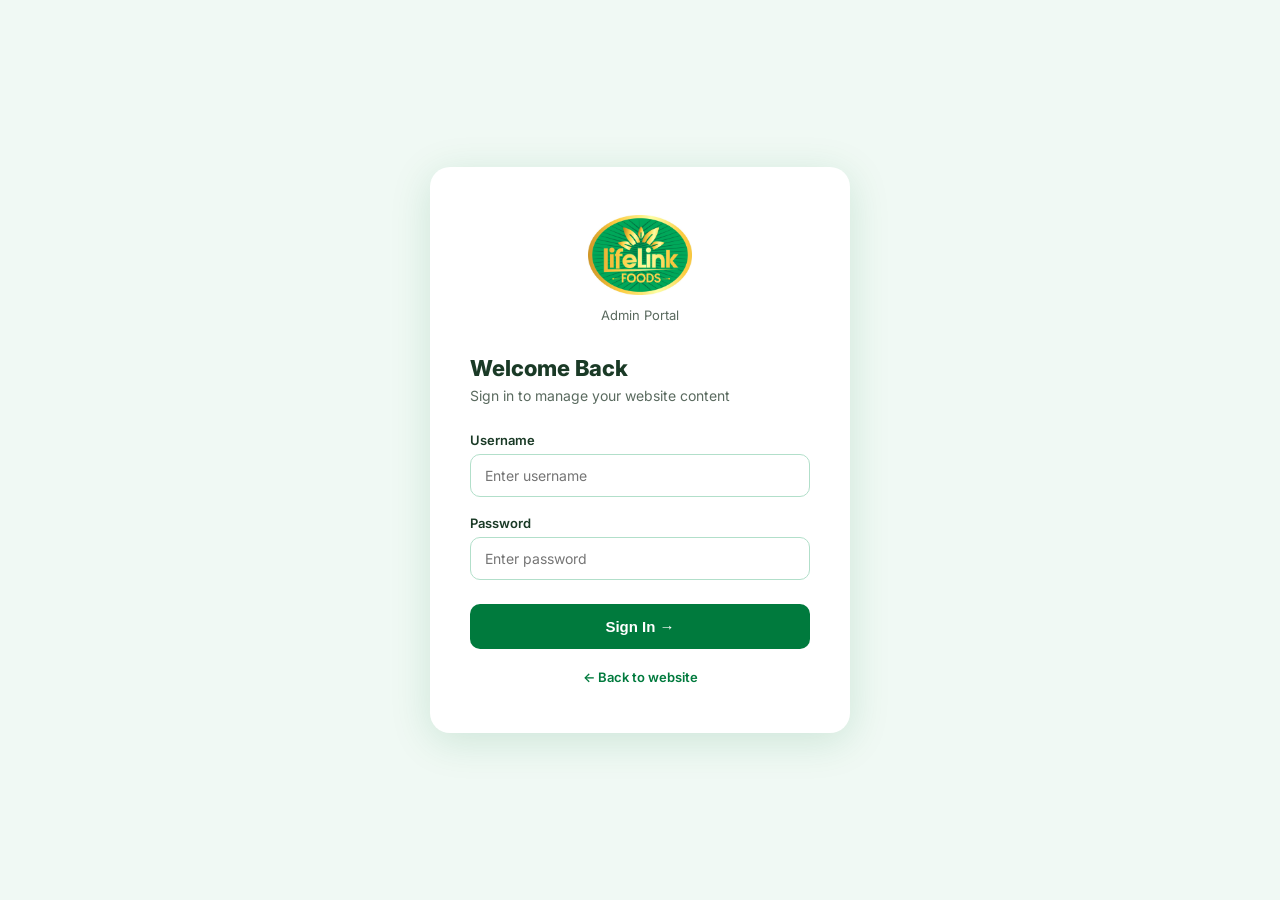
<file: admin.html>
<!DOCTYPE html>
<html lang="en">
<head>
  <meta charset="UTF-8" />
  <meta name="viewport" content="width=device-width, initial-scale=1.0" />
  <meta name="robots" content="noindex, nofollow" />
  <title>Lifelink Foods – Admin Dashboard</title>
  <link rel="icon" type="image/png" href="images/logo.png" />
  <link href="https://fonts.googleapis.com/css2?family=Inter:wght@400;500;600;700;800&display=swap" rel="stylesheet" />
  <style>
    *, *::before, *::after { box-sizing: border-box; margin: 0; padding: 0; }
    :root {
      --green: #007A3D;
      --green-dark: #005a2c;
      --gold: #F4C542;
      --cream: #f0f9f4;
      --border: #b2dfca;
      --text: #1a3a26;
      --muted: #5a6a5f;
    }
    body { font-family: 'Inter', sans-serif; background: #f0f9f4; color: var(--text); }

    /* SIDEBAR */
    .sidebar {
      position: fixed; top: 0; left: 0;
      width: 240px; height: 100vh;
      background: var(--green);
      display: flex; flex-direction: column;
      padding: 24px 0;
      z-index: 10;
    }
    .sidebar-logo {
      padding: 0 20px 24px;
      border-bottom: 1px solid rgba(255,255,255,.15);
      margin-bottom: 16px;
    }
    .sidebar-logo img { height: 56px; object-fit: contain; background: rgba(255,255,255,.75); border-radius: 50px; padding: 3px 10px; }
    .sidebar-logo p { color: rgba(255,255,255,.7); font-size: 11px; margin-top: 8px; letter-spacing: 1px; text-transform: uppercase; }

    .nav-item {
      display: flex; align-items: center; gap: 12px;
      padding: 12px 20px;
      color: rgba(255,255,255,.75);
      font-size: 14px; font-weight: 500;
      cursor: pointer;
      transition: background .2s, color .2s;
      border-left: 3px solid transparent;
    }
    .nav-item:hover, .nav-item.active {
      background: rgba(255,255,255,.12);
      color: #fff;
      border-left-color: var(--gold);
    }
    .nav-item .icon { font-size: 18px; width: 22px; text-align: center; }

    .sidebar-footer {
      margin-top: auto;
      padding: 16px 20px;
      border-top: 1px solid rgba(255,255,255,.15);
    }
    .btn-logout {
      width: 100%;
      background: rgba(255,255,255,.1);
      border: 1px solid rgba(255,255,255,.2);
      color: #fff;
      padding: 10px;
      border-radius: 8px;
      font-size: 13px;
      font-weight: 600;
      cursor: pointer;
      transition: background .2s;
    }
    .btn-logout:hover { background: rgba(255,255,255,.2); }

    /* MAIN */
    .main { margin-left: 240px; padding: 32px; min-height: 100vh; }

    .topbar {
      display: flex; align-items: center; justify-content: space-between;
      margin-bottom: 32px;
    }
    .topbar h1 { font-size: 24px; font-weight: 800; color: var(--text); }
    .topbar p { font-size: 13px; color: var(--muted); margin-top: 2px; }
    .view-site {
      background: var(--gold);
      color: var(--text);
      padding: 10px 20px;
      border-radius: 50px;
      font-size: 13px;
      font-weight: 700;
      text-decoration: none;
      transition: background .2s;
    }
    .view-site:hover { background: #f7d265; }

    /* PANELS */
    .panel { display: none; }
    .panel.active { display: block; }

    /* UPLOAD GRID */
    .upload-grid {
      display: grid;
      grid-template-columns: repeat(auto-fill, minmax(280px, 1fr));
      gap: 20px;
    }

    .upload-card {
      background: #fff;
      border: 1.5px solid var(--border);
      border-radius: 16px;
      overflow: hidden;
      box-shadow: 0 2px 12px rgba(0,122,61,.06);
    }
    .upload-card-header {
      padding: 14px 18px;
      border-bottom: 1px solid var(--border);
      display: flex; align-items: center; gap: 8px; flex-wrap: wrap;
    }
    .upload-card-header h3 { font-size: 14px; font-weight: 700; }
    .upload-card-header .slide-tag { font-size: 11px; color: var(--muted); margin-left: auto; background: #e6f4ed; padding: 2px 8px; border-radius: 50px; }

    /* Size advice badge */
    .size-tip {
      width: 100%;
      background: #fffbeb;
      border: 1px solid #F4C542;
      border-radius: 8px;
      padding: 8px 12px;
      margin-bottom: 10px;
      font-size: 12px;
      color: #7a5c00;
      line-height: 1.6;
    }
    .size-tip strong { color: #5a3e00; display: block; margin-bottom: 2px; }
    .size-tip .ratio-pill {
      display: inline-block;
      background: #F4C542;
      color: #1a3a26;
      font-weight: 700;
      font-size: 11px;
      padding: 1px 8px;
      border-radius: 50px;
      margin-right: 4px;
    }

    .upload-preview {
      background: #f0f9f4;
      display: flex; align-items: center; justify-content: center;
      overflow: hidden;
      position: relative;
    }
    /* Aspect ratios per section */
    .upload-preview.ratio-hero    { aspect-ratio: 16/9; height: auto; }
    .upload-preview.ratio-product { aspect-ratio: 4/3;  height: auto; }
    .upload-preview.ratio-cat-lg  { aspect-ratio: 3/4;  height: auto; }
    .upload-preview.ratio-cat-sm  { aspect-ratio: 4/3;  height: auto; }
    .upload-preview.ratio-story   { aspect-ratio: 5/6;  height: auto; }

    .upload-preview img {
      width: 100%; height: 100%;
      object-fit: cover;
    }
    .upload-preview .placeholder {
      display: flex; flex-direction: column; align-items: center; gap: 8px;
      color: var(--muted); padding: 20px;
    }
    .upload-preview .placeholder span { font-size: 36px; }
    .upload-preview .placeholder p { font-size: 12px; text-align: center; }

    .upload-card-footer { padding: 14px 18px; }

    .upload-label {
      display: block;
      width: 100%;
      background: var(--green);
      color: #fff;
      text-align: center;
      padding: 10px;
      border-radius: 8px;
      font-size: 13px;
      font-weight: 600;
      cursor: pointer;
      transition: background .2s;
    }
    .upload-label:hover { background: var(--green-dark); }
    .upload-label input[type="file"] { display: none; }

    .btn-remove {
      width: 100%;
      background: #fef2f2;
      border: 1px solid #fca5a5;
      color: #dc2626;
      padding: 8px;
      border-radius: 8px;
      font-size: 12px;
      font-weight: 600;
      cursor: pointer;
      margin-top: 8px;
      display: none;
      transition: background .2s;
    }
    .btn-remove:hover { background: #fee2e2; }
    .btn-remove.visible { display: block; }

    .success-toast {
      position: fixed; bottom: 24px; right: 24px;
      background: var(--green);
      color: #fff;
      padding: 14px 22px;
      border-radius: 10px;
      font-size: 14px;
      font-weight: 600;
      box-shadow: 0 4px 20px rgba(0,0,0,.15);
      transform: translateY(100px);
      opacity: 0;
      transition: all .3s;
      z-index: 999;
    }
    .success-toast.show { transform: translateY(0); opacity: 1; }

    /* STATS */
    .stats-grid { display: grid; grid-template-columns: repeat(4,1fr); gap: 16px; margin-bottom: 28px; }
    .stat-card {
      background: #fff;
      border: 1.5px solid var(--border);
      border-radius: 14px;
      padding: 20px;
    }
    .stat-card .stat-icon { font-size: 28px; margin-bottom: 10px; }
    .stat-card .stat-num { font-size: 28px; font-weight: 800; color: var(--green); }
    .stat-card .stat-label { font-size: 12px; color: var(--muted); margin-top: 2px; }

    /* REVIEWS */
    .review-form-card {
      background: #fff;
      border: 1.5px solid var(--border);
      border-radius: 16px;
      padding: 24px;
      margin-bottom: 24px;
    }
    .review-form-card h3 { font-size: 15px; font-weight: 800; color: var(--green); margin-bottom: 18px; padding-bottom: 12px; border-bottom: 1px solid var(--border); }
    .review-form-grid { display: grid; grid-template-columns: 1fr 1fr; gap: 14px; }
    .star-picker { display: flex; gap: 6px; margin-top: 4px; }
    .star-picker span { font-size: 24px; cursor: pointer; color: #ddd; transition: color .15s; }
    .star-picker span.active { color: #F4C542; }

    .reviews-list { display: flex; flex-direction: column; gap: 14px; }
    .review-item {
      background: #fff;
      border: 1.5px solid var(--border);
      border-radius: 14px;
      padding: 18px 20px;
      display: flex;
      align-items: flex-start;
      gap: 16px;
    }
    .review-avatar {
      width: 44px; height: 44px;
      border-radius: 50%;
      background: var(--green);
      color: #fff;
      font-size: 14px; font-weight: 700;
      display: flex; align-items: center; justify-content: center;
      flex-shrink: 0;
    }
    .review-body { flex: 1; }
    .review-body .review-stars { color: #F4C542; font-size: 14px; margin-bottom: 4px; }
    .review-body strong { font-size: 14px; font-weight: 700; }
    .review-body .review-loc { font-size: 12px; color: var(--muted); margin-left: 6px; }
    .review-body p { font-size: 13px; color: var(--muted); margin-top: 6px; line-height: 1.6; font-style: italic; }
    .review-actions { display: flex; flex-direction: column; gap: 8px; flex-shrink: 0; }
    .btn-edit-review {
      background: #e6f4ed; border: 1px solid var(--border);
      color: var(--green); padding: 6px 14px;
      border-radius: 8px; font-size: 12px; font-weight: 600;
      cursor: pointer; transition: background .2s;
    }
    .btn-edit-review:hover { background: #c8e6d4; }
    .btn-del-review {
      background: #fef2f2; border: 1px solid #fca5a5;
      color: #dc2626; padding: 6px 14px;
      border-radius: 8px; font-size: 12px; font-weight: 600;
      cursor: pointer; transition: background .2s;
    }
    .btn-del-review:hover { background: #fee2e2; }
    .empty-reviews { text-align: center; padding: 40px; color: var(--muted); font-size: 14px; background: #fff; border-radius: 14px; border: 1.5px dashed var(--border); }

    /* TEXT EDITOR */
    .content-editor { display: flex; flex-direction: column; gap: 24px; }
    .content-section {
      background: #fff;
      border: 1.5px solid var(--border);
      border-radius: 16px;
      padding: 24px;
    }
    .content-section-title {
      font-size: 15px; font-weight: 800; color: var(--green);
      margin-bottom: 20px; padding-bottom: 12px;
      border-bottom: 1px solid var(--border);
    }
    .content-group {
      background: var(--cream);
      border: 1px solid var(--border);
      border-radius: 10px;
      padding: 16px;
      margin-bottom: 16px;
    }
    .content-group-label {
      font-size: 12px; font-weight: 700; color: var(--muted);
      text-transform: uppercase; letter-spacing: 1px;
      margin-bottom: 12px;
    }
    .field-row { display: flex; flex-direction: column; gap: 5px; margin-bottom: 12px; }
    .field-row label { font-size: 12px; font-weight: 600; color: var(--text); }
    .field-row input, .field-row textarea {
      padding: 10px 12px;
      border: 1.5px solid var(--border);
      border-radius: 8px;
      font-family: inherit;
      font-size: 13px;
      background: #fff;
      outline: none;
      resize: vertical;
      transition: border-color .2s;
    }
    .field-row input:focus, .field-row textarea:focus { border-color: var(--green); }
    .btn-save {
      background: var(--green);
      color: #fff;
      border: none;
      padding: 11px 24px;
      border-radius: 8px;
      font-size: 13px;
      font-weight: 700;
      cursor: pointer;
      transition: background .2s;
      margin-top: 4px;
    }
    .btn-save:hover { background: var(--green-dark); }

    /* SETUP STEPS */
    .setup-steps { display: flex; flex-direction: column; gap: 14px; margin-bottom: 4px; }
    .setup-step { display: flex; align-items: flex-start; gap: 14px; font-size: 13px; color: var(--muted); line-height: 1.6; }
    .step-num {
      width: 28px; height: 28px; border-radius: 50%;
      background: var(--green); color: #007A3D;
      font-weight: 800; font-size: 13px;
      display: flex; align-items: center; justify-content: center;
      flex-shrink: 0;
    }
    .setup-code {
      display: inline-block; margin-top: 6px;
      background: #1a3a26; color: #F4C542;
      padding: 6px 14px; border-radius: 6px;
      font-family: monospace; font-size: 13px;
      user-select: all; cursor: text;
    }

    /* SITE MODE PANEL */
    .sitemode-card {
      background: #fff;
      border: 1.5px solid var(--border);
      border-radius: 20px;
      padding: 36px;
      max-width: 600px;
    }
    .sitemode-header { display: flex; align-items: flex-start; justify-content: space-between; gap: 20px; flex-wrap: wrap; margin-bottom: 28px; }
    .sitemode-header-text h3 { font-size: 18px; font-weight: 800; color: var(--text); margin-bottom: 6px; }
    .sitemode-header-text p { font-size: 13px; color: var(--muted); line-height: 1.6; max-width: 380px; }

    /* Toggle switch */
    .toggle-wrap { display: flex; flex-direction: column; align-items: center; gap: 8px; flex-shrink: 0; }
    .toggle-label { font-size: 12px; font-weight: 700; color: var(--muted); text-transform: uppercase; letter-spacing: 1px; }
    .toggle {
      position: relative; width: 72px; height: 38px;
      cursor: pointer;
    }
    .toggle input { opacity: 0; width: 0; height: 0; }
    .toggle-track {
      position: absolute; inset: 0;
      background: #e2e8f0;
      border-radius: 50px;
      transition: background .3s;
      box-shadow: inset 0 2px 6px rgba(0,0,0,.1);
    }
    .toggle input:checked + .toggle-track { background: #007A3D; }
    .toggle-thumb {
      position: absolute;
      top: 4px; left: 4px;
      width: 30px; height: 30px;
      background: #fff;
      border-radius: 50%;
      transition: transform .3s;
      box-shadow: 0 2px 8px rgba(0,0,0,.2);
      display: flex; align-items: center; justify-content: center;
      font-size: 14px;
    }
    .toggle input:checked ~ .toggle-thumb { transform: translateX(34px); }

    .sitemode-status {
      display: flex; align-items: center; gap: 14px;
      padding: 18px 22px;
      border-radius: 14px;
      font-size: 14px; font-weight: 600;
      margin-bottom: 24px;
      transition: all .3s;
    }
    .sitemode-status.live { background: #e6f4ed; color: #007A3D; border: 1.5px solid #b2dfca; }
    .sitemode-status.construction { background: #fffbeb; color: #7a5c00; border: 1.5px solid #F4C542; }
    .sitemode-status .status-dot {
      width: 10px; height: 10px; border-radius: 50%; flex-shrink: 0;
    }
    .sitemode-status.live .status-dot { background: #007A3D; box-shadow: 0 0 0 3px rgba(0,122,61,.2); }
    .sitemode-status.construction .status-dot { background: #F4C542; box-shadow: 0 0 0 3px rgba(244,197,66,.3); }

    .sitemode-info {
      background: var(--cream);
      border: 1px solid var(--border);
      border-radius: 12px;
      padding: 18px 20px;
    }
    .sitemode-info h4 { font-size: 13px; font-weight: 700; color: var(--text); margin-bottom: 10px; }
    .sitemode-info ul { list-style: none; display: flex; flex-direction: column; gap: 7px; }
    .sitemode-info ul li { font-size: 13px; color: var(--muted); display: flex; align-items: flex-start; gap: 8px; }
    .sitemode-info ul li::before { content: '→'; color: var(--green); font-weight: 700; flex-shrink: 0; }

    @media(max-width: 768px) {
      .sidebar { width: 100%; height: auto; position: relative; }
      .main { margin-left: 0; padding: 20px; }
      .stats-grid { grid-template-columns: 1fr 1fr; }
    }
  </style>
</head>
<body>

  <!-- SIDEBAR -->
  <aside class="sidebar">
    <div class="sidebar-logo">
      <img src="images/logo.png" alt="Lifelink Foods" />
      <p>Admin Dashboard</p>
    </div>
    <div class="nav-item active" onclick="showPanel('dashboard')">
      <span class="icon">🏠</span> Dashboard
    </div>
    <div class="nav-item" onclick="showPanel('hero')">
      <span class="icon">🖼️</span> Hero Images
    </div>
    <div class="nav-item" onclick="showPanel('products')">
      <span class="icon">📦</span> Product Images
    </div>
    <div class="nav-item" onclick="showPanel('categories')">
      <span class="icon">🗂️</span> Category Images
    </div>
    <div class="nav-item" onclick="showPanel('story')">
      <span class="icon">📖</span> Our Story Image
    </div>
    <div class="nav-item" onclick="showPanel('content')">
      <span class="icon">✏️</span> Edit Text Content
    </div>
    <div class="nav-item" onclick="showPanel('reviews')">
      <span class="icon">⭐</span> Customer Reviews
    </div>
    <div class="nav-item" onclick="showPanel('sitemode')">
      <span class="icon">🚧</span> Site Mode
    </div>
    <div class="sidebar-footer">
      <button class="btn-logout" onclick="logout()">🚪 Sign Out</button>
    </div>
  </aside>

  <!-- MAIN -->
  <main class="main">
    <div class="topbar">
      <div>
        <h1 id="panel-title">Dashboard</h1>
        <p id="panel-sub">Welcome back, Lifelink Admin</p>
      </div>
      <a href="index.html" class="view-site" target="_blank">View Website →</a>
    </div>

    <!-- DASHBOARD -->
    <div class="panel active" id="panel-dashboard">
      <div class="stats-grid">
        <div class="stat-card"><div class="stat-icon">🖼️</div><div class="stat-num" id="count-hero">3</div><div class="stat-label">Hero Slides</div></div>
        <div class="stat-card"><div class="stat-icon">📦</div><div class="stat-num" id="count-products">8</div><div class="stat-label">Products</div></div>
        <div class="stat-card"><div class="stat-icon">🗂️</div><div class="stat-num">3</div><div class="stat-label">Categories</div></div>
        <div class="stat-card"><div class="stat-icon">📸</div><div class="stat-num" id="count-uploaded">0</div><div class="stat-label">Images Uploaded</div></div>
      </div>
      <div style="background:#fff;border:1.5px solid var(--border);border-radius:16px;padding:28px;">
        <h3 style="font-size:16px;font-weight:700;margin-bottom:8px;">Quick Guide</h3>
        <p style="font-size:14px;color:var(--muted);line-height:1.8;">
          Use the sidebar to navigate between sections.<br/>
          • <strong>Hero Images</strong> — Upload images for each slideshow slide<br/>
          • <strong>Product Images</strong> — Upload images for each product card<br/>
          • <strong>Category Images</strong> — Upload images for the Pick Your Favourite section<br/>
          • <strong>Our Story Image</strong> — Upload the main story section image<br/><br/>
          Images are saved in your browser and applied to the site automatically.
        </p>
      </div>
    </div>

    <!-- HERO IMAGES -->
    <div class="panel" id="panel-hero">
      <div class="upload-grid">
        <div class="upload-card">
          <div class="upload-card-header"><h3>🥜 Peanuts Slide</h3><span class="slide-tag">Slide 1</span></div>
          <div class="upload-preview ratio-hero" id="prev-hero-0">
            <div class="placeholder"><span>🖼️</span><p>No image uploaded</p></div>
          </div>
          <div class="upload-card-footer">
            <div class="size-tip"><strong>📐 Recommended Size</strong><span class="ratio-pill">1920 × 1080 px</span> Landscape · 16:9 ratio<br/>Min width: 1200px · Format: JPG or PNG</div>
            <label class="upload-label">📤 Upload Image<input type="file" accept="image/*" onchange="uploadImage('hero-0', this)" /></label>
            <button class="btn-remove" id="rm-hero-0" onclick="removeImage('hero-0')">✕ Remove</button>
          </div>
        </div>

        <div class="upload-card">
          <div class="upload-card-header"><h3>🍌 Plantain Chips Slide</h3><span class="slide-tag">Slide 2</span></div>
          <div class="upload-preview ratio-hero" id="prev-hero-1">
            <div class="placeholder"><span>🖼️</span><p>No image uploaded</p></div>
          </div>
          <div class="upload-card-footer">
            <div class="size-tip"><strong>📐 Recommended Size</strong><span class="ratio-pill">1920 × 1080 px</span> Landscape · 16:9 ratio<br/>Min width: 1200px · Format: JPG or PNG</div>
            <label class="upload-label">📤 Upload Image<input type="file" accept="image/*" onchange="uploadImage('hero-1', this)" /></label>
            <button class="btn-remove" id="rm-hero-1" onclick="removeImage('hero-1')">✕ Remove</button>
          </div>
        </div>

        <div class="upload-card">
          <div class="upload-card-header"><h3>🍎 Dehydrated Fruits Slide</h3><span class="slide-tag">Slide 3</span></div>
          <div class="upload-preview ratio-hero" id="prev-hero-2">
            <div class="placeholder"><span>🖼️</span><p>No image uploaded</p></div>
          </div>
          <div class="upload-card-footer">
            <div class="size-tip"><strong>📐 Recommended Size</strong><span class="ratio-pill">1920 × 1080 px</span> Landscape · 16:9 ratio<br/>Min width: 1200px · Format: JPG or PNG</div>
            <label class="upload-label">📤 Upload Image<input type="file" accept="image/*" onchange="uploadImage('hero-2', this)" /></label>
            <button class="btn-remove" id="rm-hero-2" onclick="removeImage('hero-2')">✕ Remove</button>
          </div>
        </div>
      </div>
    </div>

    <!-- PRODUCT IMAGES -->
    <div class="panel" id="panel-products">
      <div class="upload-grid" id="products-upload-grid">
        <!-- Generated by JS -->
      </div>
    </div>

    <!-- CATEGORY IMAGES -->
    <div class="panel" id="panel-categories">
      <div class="upload-grid">
        <div class="upload-card">
          <div class="upload-card-header"><h3>🥜 Peanuts</h3><span class="slide-tag">Large Card</span></div>
          <div class="upload-preview ratio-cat-lg" id="prev-cat-0">
            <div class="placeholder"><span>🖼️</span><p>No image uploaded</p></div>
          </div>
          <div class="upload-card-footer">
            <div class="size-tip"><strong>📐 Recommended Size</strong><span class="ratio-pill">700 × 900 px</span> Portrait · 3:4 ratio<br/>This is the large left card · Min width: 500px</div>
            <label class="upload-label">📤 Upload Image<input type="file" accept="image/*" onchange="uploadImage('cat-0', this)" /></label>
            <button class="btn-remove" id="rm-cat-0" onclick="removeImage('cat-0')">✕ Remove</button>
          </div>
        </div>
        <div class="upload-card">
          <div class="upload-card-header"><h3>🍌 Plantain Chips</h3><span class="slide-tag">Small Card</span></div>
          <div class="upload-preview ratio-cat-sm" id="prev-cat-1">
            <div class="placeholder"><span>🖼️</span><p>No image uploaded</p></div>
          </div>
          <div class="upload-card-footer">
            <div class="size-tip"><strong>📐 Recommended Size</strong><span class="ratio-pill">600 × 420 px</span> Landscape · 4:3 ratio<br/>Right side small card · Min width: 400px</div>
            <label class="upload-label">📤 Upload Image<input type="file" accept="image/*" onchange="uploadImage('cat-1', this)" /></label>
            <button class="btn-remove" id="rm-cat-1" onclick="removeImage('cat-1')">✕ Remove</button>
          </div>
        </div>
        <div class="upload-card">
          <div class="upload-card-header"><h3>🍎 Dehydrated Foods</h3><span class="slide-tag">Small Card</span></div>
          <div class="upload-preview ratio-cat-sm" id="prev-cat-2">
            <div class="placeholder"><span>🖼️</span><p>No image uploaded</p></div>
          </div>
          <div class="upload-card-footer">
            <div class="size-tip"><strong>📐 Recommended Size</strong><span class="ratio-pill">600 × 420 px</span> Landscape · 4:3 ratio<br/>Right side small card · Min width: 400px</div>
            <label class="upload-label">📤 Upload Image<input type="file" accept="image/*" onchange="uploadImage('cat-2', this)" /></label>
            <button class="btn-remove" id="rm-cat-2" onclick="removeImage('cat-2')">✕ Remove</button>
          </div>
        </div>
      </div>
    </div>

    <!-- STORY IMAGE -->
    <div class="panel" id="panel-story">
      <div class="upload-grid" style="max-width:360px;">
        <div class="upload-card">
          <div class="upload-card-header"><h3>📖 Our Story Main Image</h3></div>
          <div class="upload-preview ratio-story" id="prev-story-main">
            <div class="placeholder"><span>🖼️</span><p>No image uploaded</p></div>
          </div>
          <div class="upload-card-footer">
            <div class="size-tip"><strong>📐 Recommended Size</strong><span class="ratio-pill">500 × 600 px</span> Portrait · 5:6 ratio<br/>Min width: 400px · Format: JPG or PNG<br/>Use a warm, natural photo of your product</div>
            <label class="upload-label">📤 Upload Image<input type="file" accept="image/*" onchange="uploadImage('story-main', this)" /></label>
            <button class="btn-remove" id="rm-story-main" onclick="removeImage('story-main')">✕ Remove</button>
          </div>
        </div>
      </div>
    </div>

    <!-- REVIEWS -->
    <div class="panel" id="panel-reviews">

      <div class="review-form-card">
        <h3 id="review-form-title">➕ Add New Review</h3>
        <input type="hidden" id="review-edit-id" value="" />
        <div class="review-form-grid">
          <div class="field-row">
            <label>Customer Name *</label>
            <input type="text" id="rv-name" placeholder="e.g. Adaeze Okonkwo" />
          </div>
          <div class="field-row">
            <label>Location *</label>
            <input type="text" id="rv-location" placeholder="e.g. Lagos, Nigeria" />
          </div>
        </div>
        <div class="field-row" style="margin-top:14px;">
          <label>Rating *</label>
          <div class="star-picker" id="star-picker">
            <span data-val="1">★</span>
            <span data-val="2">★</span>
            <span data-val="3">★</span>
            <span data-val="4">★</span>
            <span data-val="5">★</span>
          </div>
          <input type="hidden" id="rv-rating" value="5" />
        </div>
        <div class="field-row" style="margin-top:14px;">
          <label>Review Text *</label>
          <textarea id="rv-text" rows="3" placeholder="Write the customer's review here..."></textarea>
        </div>
        <div style="display:flex;gap:10px;margin-top:16px;">
          <button class="btn-save" onclick="saveReview()">💾 Save Review</button>
          <button class="btn-save" style="background:#aaa;" onclick="cancelEdit()" id="btn-cancel-edit" hidden>✕ Cancel Edit</button>
        </div>
      </div>

      <div id="reviews-list-wrap">
        <div class="empty-reviews" id="empty-reviews">⭐ No reviews yet. Add your first review above.</div>
        <div class="reviews-list" id="reviews-list"></div>
      </div>

    </div>

    <!-- SITE MODE -->
    <div class="panel" id="panel-sitemode">

      <!-- SETUP CARD (shown when not configured) -->
      <div class="sitemode-card" id="setup-card">
        <h3 style="font-size:17px;font-weight:800;margin-bottom:8px;">⚙️ One-Time Setup Required</h3>
        <p style="font-size:13px;color:var(--muted);line-height:1.7;margin-bottom:22px;">
          To control construction mode from anywhere in the world, you need a free <strong>JSONBin</strong> account. This stores your site setting online so all visitors see the correct state.
        </p>

        <div class="setup-steps">
          <div class="setup-step">
            <div class="step-num">1</div>
            <div>Go to <a href="https://jsonbin.io" target="_blank" style="color:var(--green);font-weight:700;">jsonbin.io</a> → Create a free account → Click <strong>"Create Bin"</strong> and keep it <strong>private</strong></div>
          </div>
          <div class="setup-step">
            <div class="step-num">2</div>
            <div>Paste this as the bin content and click <strong>Save</strong>:<br/>
              <code class="setup-code">{"construction":false}</code>
            </div>
          </div>
          <div class="setup-step">
            <div class="step-num">3</div>
            <div>Create a <strong>Read-only Access Key</strong> with <strong>Bins Read</strong> permission, then open <strong>site-config.js</strong> and paste your <strong>Bin ID</strong> plus that read key.</div>
          </div>
          <div class="setup-step">
            <div class="step-num">4</div>
            <div>Paste your <strong>Master Key</strong> below and click <strong>Save & Connect</strong>. The key stays only in this browser, while the public site reads from <strong>site-config.js</strong>.</div>
          </div>
        </div>
        <div class="field-row" style="margin-top:20px;">
          <label>JSONBin Master Key (API Key)</label>
          <input type="text" id="bin-key-input" placeholder="$2a$10$..." />
        </div>
        <button class="btn-save" style="margin-top:16px;" onclick="saveJsonBinConfig()">🔗 Save &amp; Connect</button>
      </div>

      <!-- CONTROL CARD (shown when configured) -->
      <div class="sitemode-card" id="control-card" style="display:none;">
        <div class="sitemode-header">
          <div class="sitemode-header-text">
            <h3>🚧 Site Construction Mode</h3>
            <p>Toggle this to show or hide the "Coming Soon" page for all visitors worldwide.</p>
          </div>
          <div class="toggle-wrap">
            <span class="toggle-label">Mode</span>
            <label class="toggle">
              <input type="checkbox" id="uc-toggle" onchange="toggleConstruction(this)" />
              <div class="toggle-track"></div>
              <div class="toggle-thumb" id="toggle-thumb">🌐</div>
            </label>
          </div>
        </div>

        <div class="sitemode-status live" id="sitemode-status">
          <div class="status-dot"></div>
          <span id="sitemode-status-text">Checking status…</span>
        </div>

        <div class="sitemode-info">
          <h4>How it works</h4>
          <ul>
            <li>When <strong>Construction Mode is ON</strong>, every visitor on any device sees the "Coming Soon" page.</li>
            <li>When you are logged in as admin, you will see a gold banner — the full site is still visible to you.</li>
            <li>When <strong>Construction Mode is OFF</strong>, your full website is visible to everyone worldwide.</li>
          </ul>
        </div>

        <button onclick="resetJsonBinConfig()" style="margin-top:20px;background:none;border:none;font-size:12px;color:var(--muted);cursor:pointer;text-decoration:underline;">Reset / Change JSONBin credentials</button>
      </div>

    </div>

    <!-- TEXT CONTENT EDITOR -->
    <div class="panel" id="panel-content">
      <div class="content-editor">

        <!-- HERO SLIDES -->
        <div class="content-section">
          <div class="content-section-title">🖼️ Hero Slides</div>

          <div class="content-group">
            <div class="content-group-label">Slide 1 — Peanuts</div>
            <div class="field-row">
              <label>Heading</label>
              <input type="text" id="txt-hero0-heading" placeholder="The Finest Premium Peanuts" />
            </div>
            <div class="field-row">
              <label>Description</label>
              <textarea id="txt-hero0-desc" rows="3"></textarea>
            </div>
          </div>

          <div class="content-group">
            <div class="content-group-label">Slide 2 — Plantain Chips</div>
            <div class="field-row">
              <label>Heading</label>
              <input type="text" id="txt-hero1-heading" placeholder="The Crunchiest Premium Plantain Chips" />
            </div>
            <div class="field-row">
              <label>Description</label>
              <textarea id="txt-hero1-desc" rows="3"></textarea>
            </div>
          </div>

          <div class="content-group">
            <div class="content-group-label">Slide 3 — Dehydrated Fruits</div>
            <div class="field-row">
              <label>Heading</label>
              <input type="text" id="txt-hero2-heading" placeholder="Naturally Dried Premium Fruit Snacks" />
            </div>
            <div class="field-row">
              <label>Description</label>
              <textarea id="txt-hero2-desc" rows="3"></textarea>
            </div>
          </div>
          <button class="btn-save" onclick="saveGroup('hero')">💾 Save Hero Text</button>
        </div>

        <!-- OUR STORY -->
        <div class="content-section">
          <div class="content-section-title">📖 Our Story</div>
          <div class="field-row">
            <label>Section Heading</label>
            <input type="text" id="txt-story-heading" placeholder="Grown with Care, Crafted with Love" />
          </div>
          <div class="field-row">
            <label>Paragraph 1</label>
            <textarea id="txt-story-p1" rows="3"></textarea>
          </div>
          <div class="field-row">
            <label>Paragraph 2</label>
            <textarea id="txt-story-p2" rows="3"></textarea>
          </div>
          <button class="btn-save" onclick="saveGroup('story')">💾 Save Story Text</button>
        </div>

        <!-- CONTACT -->
        <div class="content-section">
          <div class="content-section-title">📞 Contact Details</div>
          <div class="field-row">
            <label>WhatsApp Number</label>
            <input type="text" id="txt-whatsapp" placeholder="+2348023176523" />
          </div>
          <div class="field-row">
            <label>Email Address</label>
            <input type="email" id="txt-email" placeholder="info@lifelinkfoods.com" />
          </div>
          <div class="field-row">
            <label>UK Office Address</label>
            <textarea id="txt-addr-uk" rows="2"></textarea>
          </div>
          <div class="field-row">
            <label>Nigeria Office Address</label>
            <textarea id="txt-addr-ng" rows="2"></textarea>
          </div>
          <button class="btn-save" onclick="saveGroup('contact')">💾 Save Contact Info</button>
        </div>

        <!-- FOOTER -->
        <div class="content-section">
          <div class="content-section-title">🦶 Footer</div>
          <div class="field-row">
            <label>Tagline</label>
            <input type="text" id="txt-footer-tag" placeholder="Pure peanuts, perfected. From trusted farms to your table." />
          </div>
          <div class="field-row">
            <label>Newsletter Heading</label>
            <input type="text" id="txt-newsletter-heading" placeholder="Fresh deals, straight to you" />
          </div>
          <div class="field-row">
            <label>Newsletter Subtext</label>
            <input type="text" id="txt-newsletter-sub" placeholder="Subscribe for exclusive offers..." />
          </div>
          <button class="btn-save" onclick="saveGroup('footer')">💾 Save Footer Text</button>
        </div>

      </div>
    </div>

  </main>

  <div class="success-toast" id="toast">✅ Image uploaded successfully!</div>

  <script src="site-config.js"></script>
  <script>
    // Auth guard
    if (sessionStorage.getItem('jf_admin') !== 'true') {
      window.location.href = 'login.html';
    }

    // Product cards definition
    const productCards = [
      { key: 'prod-0', label: 'Roasted Peanuts 500g' },
      { key: 'prod-1', label: 'Honey Peanuts 1kg' },
      { key: 'prod-2', label: 'Salted Peanuts 500g' },
      { key: 'prod-3', label: 'Plantain Chips 200g' },
      { key: 'prod-4', label: 'Spicy Plantain Chips 400g' },
      { key: 'prod-5', label: 'Sweet Plantain Chips 400g' },
      { key: 'prod-6', label: 'Dehydrated Mango 150g' },
      { key: 'prod-7', label: 'Dehydrated Veggie Mix 200g' },
    ];

    // Build product upload grid
    const grid = document.getElementById('products-upload-grid');
    productCards.forEach((p, i) => {
      grid.innerHTML += `
        <div class="upload-card">
          <div class="upload-card-header"><h3>${p.label}</h3><span class="slide-tag">Product ${i+1}</span></div>
          <div class="upload-preview ratio-product" id="prev-${p.key}">
            <div class="placeholder"><span>🖼️</span><p>No image uploaded</p></div>
          </div>
          <div class="upload-card-footer">
            <div class="size-tip"><strong>📐 Recommended Size</strong><span class="ratio-pill">800 × 600 px</span> Landscape · 4:3 ratio<br/>Min width: 600px · Format: JPG or PNG</div>
            <label class="upload-label">📤 Upload Image
              <input type="file" accept="image/*" onchange="uploadImage('${p.key}', this)" />
            </label>
            <button class="btn-remove" id="rm-${p.key}" onclick="removeImage('${p.key}')">✕ Remove</button>
          </div>
        </div>`;
    });

    // Panel navigation
    const panels = { dashboard:'Dashboard', hero:'Hero Images', products:'Product Images', categories:'Category Images', story:'Our Story Image', content:'Edit Text Content', reviews:'Customer Reviews', sitemode:'Site Mode' };
    const subs   = { dashboard:'Welcome back, Lifelink Admin', hero:'Upload slideshow images', products:'Upload product card images', categories:'Upload category section images', story:'Upload the Our Story section image', content:'Edit the text shown on your website', reviews:'Add, edit or remove customer testimonials', sitemode:'Control whether visitors see a Coming Soon page' };

    function showPanel(name) {
      document.querySelectorAll('.panel').forEach(p => p.classList.remove('active'));
      document.querySelectorAll('.nav-item').forEach(n => n.classList.remove('active'));
      document.getElementById('panel-' + name).classList.add('active');
      document.querySelectorAll('.nav-item').forEach(n => {
        if (n.textContent.trim().toLowerCase().includes(name === 'dashboard' ? 'dashboard' : panels[name].split(' ')[0].toLowerCase())) {
          n.classList.add('active');
        }
      });
      document.getElementById('panel-title').textContent = panels[name];
      document.getElementById('panel-sub').textContent   = subs[name];
    }

    // Upload image
    function uploadImage(key, input) {
      const file = input.files[0];
      if (!file) return;
      const reader = new FileReader();
      reader.onload = function(e) {
        const dataUrl = e.target.result;
        localStorage.setItem('jf_img_' + key, dataUrl);
        renderPreview(key, dataUrl);
        updateCount();
        showToast('Image uploaded successfully!');
      };
      reader.readAsDataURL(file);
    }

    function removeImage(key) {
      localStorage.removeItem('jf_img_' + key);
      const prev = document.getElementById('prev-' + key);
      prev.innerHTML = '<div class="placeholder"><span>🖼️</span><p>No image uploaded</p></div>';
      document.getElementById('rm-' + key).classList.remove('visible');
      updateCount();
    }

    function renderPreview(key, dataUrl) {
      const prev = document.getElementById('prev-' + key);
      if (prev) {
        prev.innerHTML = `<img src="${dataUrl}" alt="Preview" />`;
        const rm = document.getElementById('rm-' + key);
        if (rm) rm.classList.add('visible');
      }
    }

    // Load saved images on page load
    function loadSaved() {
      const keys = ['hero-0','hero-1','hero-2','cat-0','cat-1','cat-2','story-main',
        ...productCards.map(p => p.key)];
      keys.forEach(key => {
        const saved = localStorage.getItem('jf_img_' + key);
        if (saved) renderPreview(key, saved);
      });
      updateCount();
    }

    function updateCount() {
      let count = 0;
      for (let i = 0; i < localStorage.length; i++) {
        if (localStorage.key(i).startsWith('jf_img_')) count++;
      }
      document.getElementById('count-uploaded').textContent = count;
    }

    function showToast(msg) {
      const toast = document.getElementById('toast');
      toast.textContent = '✅ ' + msg;
      toast.classList.add('show');
      setTimeout(() => toast.classList.remove('show'), 3000);
    }

    // ===== TEXT EDITOR =====
    const textFields = [
      'txt-hero0-heading','txt-hero0-desc',
      'txt-hero1-heading','txt-hero1-desc',
      'txt-hero2-heading','txt-hero2-desc',
      'txt-story-heading','txt-story-p1','txt-story-p2',
      'txt-whatsapp','txt-email','txt-addr-uk','txt-addr-ng',
      'txt-footer-tag','txt-newsletter-heading','txt-newsletter-sub'
    ];

    function loadTextFields() {
      textFields.forEach(id => {
        const saved = localStorage.getItem('jf_txt_' + id);
        const el = document.getElementById(id);
        if (saved && el) el.value = saved;
      });
    }

    function saveGroup(group) {
      const groupMap = {
        hero:    ['txt-hero0-heading','txt-hero0-desc','txt-hero1-heading','txt-hero1-desc','txt-hero2-heading','txt-hero2-desc'],
        story:   ['txt-story-heading','txt-story-p1','txt-story-p2'],
        contact: ['txt-whatsapp','txt-email','txt-addr-uk','txt-addr-ng'],
        footer:  ['txt-footer-tag','txt-newsletter-heading','txt-newsletter-sub']
      };
      groupMap[group].forEach(id => {
        const el = document.getElementById(id);
        if (el && el.value.trim()) {
          localStorage.setItem('jf_txt_' + id, el.value.trim());
        } else {
          localStorage.removeItem('jf_txt_' + id);
        }
      });
      showToast('Text saved successfully!');
    }

    // ===== REVIEWS =====
    let selectedRating = 5;

    // Star picker
    document.querySelectorAll('.star-picker span').forEach(star => {
      star.addEventListener('mouseover', () => highlightStars(+star.dataset.val));
      star.addEventListener('mouseleave', () => highlightStars(selectedRating));
      star.addEventListener('click', () => {
        selectedRating = +star.dataset.val;
        document.getElementById('rv-rating').value = selectedRating;
        highlightStars(selectedRating);
      });
    });
    highlightStars(5);

    function highlightStars(n) {
      document.querySelectorAll('.star-picker span').forEach(s => {
        s.classList.toggle('active', +s.dataset.val <= n);
      });
    }

    function getReviews() {
      return JSON.parse(localStorage.getItem('jf_reviews') || '[]');
    }
    function saveReviews(arr) {
      localStorage.setItem('jf_reviews', JSON.stringify(arr));
    }

    function saveReview() {
      const name     = document.getElementById('rv-name').value.trim();
      const location = document.getElementById('rv-location').value.trim();
      const rating   = +document.getElementById('rv-rating').value;
      const text     = document.getElementById('rv-text').value.trim();
      const editId   = document.getElementById('review-edit-id').value;

      if (!name || !location || !text) { showToast('Please fill in all fields!'); return; }

      const reviews = getReviews();
      if (editId) {
        const idx = reviews.findIndex(r => r.id === editId);
        if (idx > -1) reviews[idx] = { id: editId, name, location, rating, text };
      } else {
        reviews.push({ id: Date.now().toString(), name, location, rating, text });
      }
      saveReviews(reviews);
      renderReviews();
      resetReviewForm();
      showToast(editId ? 'Review updated!' : 'Review added!');
    }

    function deleteReview(id) {
      if (!confirm('Delete this review?')) return;
      saveReviews(getReviews().filter(r => r.id !== id));
      renderReviews();
      showToast('Review deleted.');
    }

    function editReview(id) {
      const review = getReviews().find(r => r.id === id);
      if (!review) return;
      document.getElementById('rv-name').value     = review.name;
      document.getElementById('rv-location').value = review.location;
      document.getElementById('rv-text').value     = review.text;
      document.getElementById('rv-rating').value   = review.rating;
      document.getElementById('review-edit-id').value = id;
      selectedRating = review.rating;
      highlightStars(selectedRating);
      document.getElementById('review-form-title').textContent = '✏️ Edit Review';
      document.getElementById('btn-cancel-edit').hidden = false;
      window.scrollTo({ top: 0, behavior: 'smooth' });
    }

    function cancelEdit() {
      resetReviewForm();
    }

    function resetReviewForm() {
      document.getElementById('rv-name').value = '';
      document.getElementById('rv-location').value = '';
      document.getElementById('rv-text').value = '';
      document.getElementById('review-edit-id').value = '';
      selectedRating = 5;
      document.getElementById('rv-rating').value = 5;
      highlightStars(5);
      document.getElementById('review-form-title').textContent = '➕ Add New Review';
      document.getElementById('btn-cancel-edit').hidden = true;
    }

    function renderReviews() {
      const reviews = getReviews();
      const list    = document.getElementById('reviews-list');
      const empty   = document.getElementById('empty-reviews');
      list.innerHTML = '';
      empty.style.display = reviews.length ? 'none' : 'block';
      reviews.forEach(r => {
        const stars = '★'.repeat(r.rating) + '☆'.repeat(5 - r.rating);
        const initials = r.name.split(' ').map(w => w[0]).join('').toUpperCase().slice(0,2);
        list.innerHTML += `
          <div class="review-item">
            <div class="review-avatar">${initials}</div>
            <div class="review-body">
              <div class="review-stars">${stars}</div>
              <strong>${r.name}</strong><span class="review-loc">📍 ${r.location}</span>
              <p>"${r.text}"</p>
            </div>
            <div class="review-actions">
              <button class="btn-edit-review" onclick="editReview('${r.id}')">✏️ Edit</button>
              <button class="btn-del-review" onclick="deleteReview('${r.id}')">🗑 Delete</button>
            </div>
          </div>`;
      });
    }

    function logout() {
      sessionStorage.removeItem('jf_admin');
      window.location.href = 'login.html';
    }

    // ===== CONSTRUCTION TOGGLE (JSONBin online storage) =====
    const BIN_MASTER_KEY = 'jf_bin_master_key';

    function getBinConfig() {
      const publicConfig = window.JF_SITE_CONFIG || {};
      return {
        id: String(publicConfig.jsonBinId || '').trim(),
        readKey: String(publicConfig.jsonBinReadKey || '').trim(),
        masterKey: localStorage.getItem(BIN_MASTER_KEY) || ''
      };
    }

    function saveJsonBinConfig() {
      const key = document.getElementById('bin-key-input').value.trim();
      if (!key) { alert('Please enter your JSONBin Master Key.'); return; }
      localStorage.setItem(BIN_MASTER_KEY, key);
      showToast('✅ JSONBin connected! Fetching current status…');
      initSiteMode();
    }

    function resetJsonBinConfig() {
      if (!confirm('Reset JSONBin credentials?')) return;
      localStorage.removeItem(BIN_MASTER_KEY);
      document.getElementById('setup-card').style.display    = 'block';
      document.getElementById('control-card').style.display  = 'none';
    }

    async function fetchConstructionState() {
      const { id, readKey } = getBinConfig();
      if (!id || !readKey) return null;
      try {
        const res = await fetch(`https://api.jsonbin.io/v3/b/${id}/latest?meta=false`, {
          headers: { 'X-Access-Key': readKey }
        });
        if (!res.ok) throw new Error('Failed');
        const json = await res.json();
        return json.construction === true;
      } catch(e) { return null; }
    }

    async function toggleConstruction(checkbox) {
      const { id, masterKey } = getBinConfig();
      const on = checkbox.checked;
      checkbox.disabled = true;
      try {
        const res = await fetch(`https://api.jsonbin.io/v3/b/${id}`, {
          method:  'PUT',
          headers: { 'Content-Type': 'application/json', 'X-Master-Key': masterKey },
          body: JSON.stringify({ construction: on })
        });
        if (!res.ok) throw new Error('Failed');
        updateSiteModeUI(on);
        showToast(on ? '🚧 Construction mode ON — all visitors see Coming Soon' : '🟢 Site is now LIVE for all visitors');
      } catch(e) {
        showToast('❌ Error updating — check your JSONBin credentials');
        checkbox.checked = !on;
      }
      checkbox.disabled = false;
    }

    function updateSiteModeUI(on) {
      const status = document.getElementById('sitemode-status');
      const text   = document.getElementById('sitemode-status-text');
      const thumb  = document.getElementById('toggle-thumb');
      const cb     = document.getElementById('uc-toggle');
      if (!status) return;
      if (on) {
        status.className  = 'sitemode-status construction';
        text.innerHTML    = '🚧 Construction Mode <strong>ON</strong> — Visitors see the "Coming Soon" page.';
        if (thumb) thumb.textContent = '🚧';
        if (cb)    cb.checked = true;
      } else {
        status.className  = 'sitemode-status live';
        text.innerHTML    = '🟢 Site is <strong>LIVE</strong> — All visitors can see your website normally.';
        if (thumb) thumb.textContent = '🌐';
        if (cb)    cb.checked = false;
      }
    }

    async function initSiteMode() {
      const { id, readKey, masterKey } = getBinConfig();
      const input = document.getElementById('bin-key-input');
      if (input && masterKey) input.value = masterKey;
      if (!id || !readKey || !masterKey) {
        document.getElementById('setup-card').style.display   = 'block';
        document.getElementById('control-card').style.display = 'none';
        return;
      }
      document.getElementById('setup-card').style.display   = 'none';
      document.getElementById('control-card').style.display = 'block';
      const on = await fetchConstructionState();
      if (on === null) {
        document.getElementById('sitemode-status-text').innerHTML = '⚠️ Could not reach JSONBin — check your credentials.';
      } else {
        updateSiteModeUI(on);
      }
    }

    initSiteMode();

    loadSaved();
    loadTextFields();
    renderReviews();
  </script>
</body>
</html>
</file>
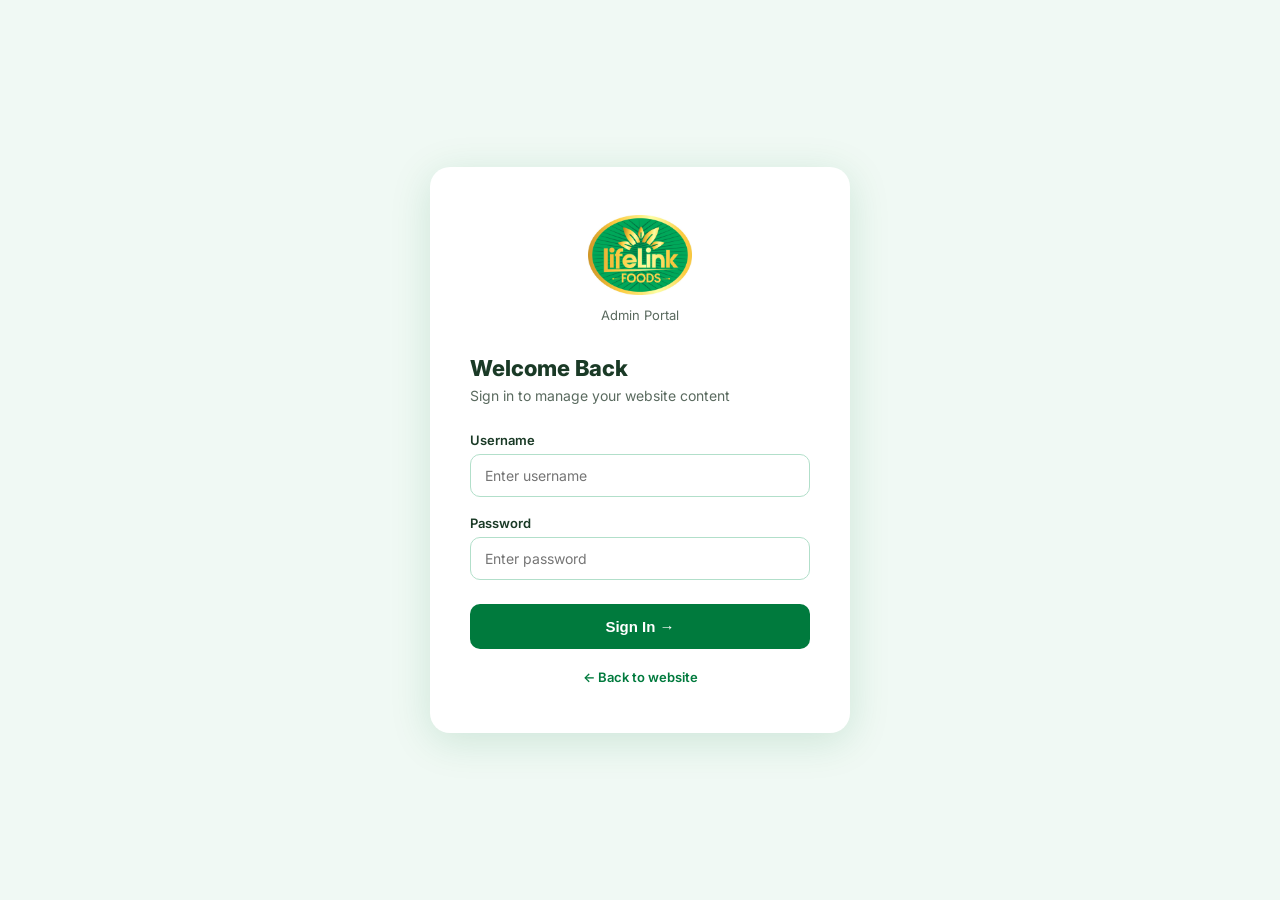
<file: login.html>
<!DOCTYPE html>
<html lang="en">
<head>
  <meta charset="UTF-8" />
  <meta name="viewport" content="width=device-width, initial-scale=1.0" />
  <title>Lifelink Foods - Admin Login</title>
  <meta name="robots" content="noindex, nofollow" />
  <link rel="icon" type="image/png" href="images/logo.png" />
  <link href="https://fonts.googleapis.com/css2?family=Inter:wght@400;600;700;800&display=swap" rel="stylesheet" />
  <style>
    *, *::before, *::after { box-sizing: border-box; margin: 0; padding: 0; }
    body {
      font-family: 'Inter', sans-serif;
      background: #f0f9f4;
      min-height: 100vh;
      display: flex;
      align-items: center;
      justify-content: center;
      padding: 20px;
    }
    .login-wrap {
      background: #fff;
      border-radius: 20px;
      box-shadow: 0 8px 40px rgba(0,122,61,.15);
      padding: 48px 40px;
      width: 100%;
      max-width: 420px;
    }
    .login-logo {
      text-align: center;
      margin-bottom: 32px;
    }
    .login-logo img {
      height: 80px;
      object-fit: contain;
      margin: 0 auto 12px;
      display: block;
    }
    .login-logo p { font-size: 13px; color: #5a6a5f; margin-top: 4px; }
    h3 { font-size: 22px; font-weight: 800; color: #1a3a26; margin-bottom: 6px; }
    .subtitle { font-size: 14px; color: #5a6a5f; margin-bottom: 28px; }
    .form-group { display: flex; flex-direction: column; gap: 6px; margin-bottom: 18px; }
    label { font-size: 13px; font-weight: 600; color: #1a3a26; }
    input {
      padding: 12px 14px;
      border: 1.5px solid #b2dfca;
      border-radius: 10px;
      font-size: 14px;
      font-family: inherit;
      outline: none;
      transition: border-color .2s;
    }
    input:focus { border-color: #007A3D; }
    .btn-login {
      width: 100%;
      background: #007A3D;
      color: #fff;
      border: none;
      padding: 14px;
      border-radius: 10px;
      font-size: 15px;
      font-weight: 700;
      cursor: pointer;
      transition: background .2s;
      margin-top: 6px;
    }
    .btn-login:hover { background: #005a2c; }
    .error, .notice {
      padding: 12px 14px;
      border-radius: 10px;
      font-size: 13px;
      line-height: 1.6;
      margin-bottom: 16px;
      display: none;
    }
    .error {
      background: #fef2f2;
      border: 1px solid #fca5a5;
      color: #dc2626;
    }
    .notice {
      background: #fffbeb;
      border: 1px solid #f4c542;
      color: #7a5c00;
    }
    .back-link {
      text-align: center;
      margin-top: 20px;
      font-size: 13px;
      color: #5a6a5f;
    }
    .back-link a { color: #007A3D; font-weight: 600; text-decoration: none; }
    .back-link a:hover { text-decoration: underline; }
  </style>
</head>
<body>
  <div class="login-wrap">
    <div class="login-logo">
      <img src="images/logo.png" alt="Lifelink Foods" />
      <p>Admin Portal</p>
    </div>
    <h3>Welcome Back</h3>
    <p class="subtitle" id="subtitle">Sign in to manage your website content</p>

    <div class="notice" id="hosted-note">Admin access is disabled on the public hosted site. Keep these pages local or protect them with real server-side authentication before exposing them online.</div>
    <div class="error" id="error-msg">Incorrect username or password. Please try again.</div>

    <form id="login-form">
      <div class="form-group">
        <label for="username">Username</label>
        <input type="text" id="username" placeholder="Enter username" required autocomplete="username" />
      </div>
      <div class="form-group">
        <label for="password">Password</label>
        <input type="password" id="password" placeholder="Enter password" required autocomplete="current-password" />
      </div>
      <button type="submit" class="btn-login">Sign In &rarr;</button>
    </form>

    <div class="back-link">
      <a href="index.html">&larr; Back to website</a>
    </div>
  </div>

  <script>
    if (sessionStorage.getItem('jf_admin') === 'true') {
      window.location.href = 'admin.html';
    }

    const form = document.getElementById('login-form');
    const errorMessage = document.getElementById('error-msg');
    const hostedNote = document.getElementById('hosted-note');
    const subtitle = document.getElementById('subtitle');
    const ADMIN_USER = 'joyforth';
    const ADMIN_PASS = 'admin2024';

    hostedNote.style.display = 'none';
    subtitle.textContent = 'Sign in to manage your website content';
    form.style.display = 'block';

    form.addEventListener('submit', function(event) {
      event.preventDefault();
      const user = document.getElementById('username').value.trim();
      const pass = document.getElementById('password').value;

      if (user === ADMIN_USER && pass === ADMIN_PASS) {
        sessionStorage.setItem('jf_admin', 'true');
        window.location.href = 'admin.html';
      } else {
        errorMessage.style.display = 'block';
      }
    });
  </script>
</body>
</html>
</file>
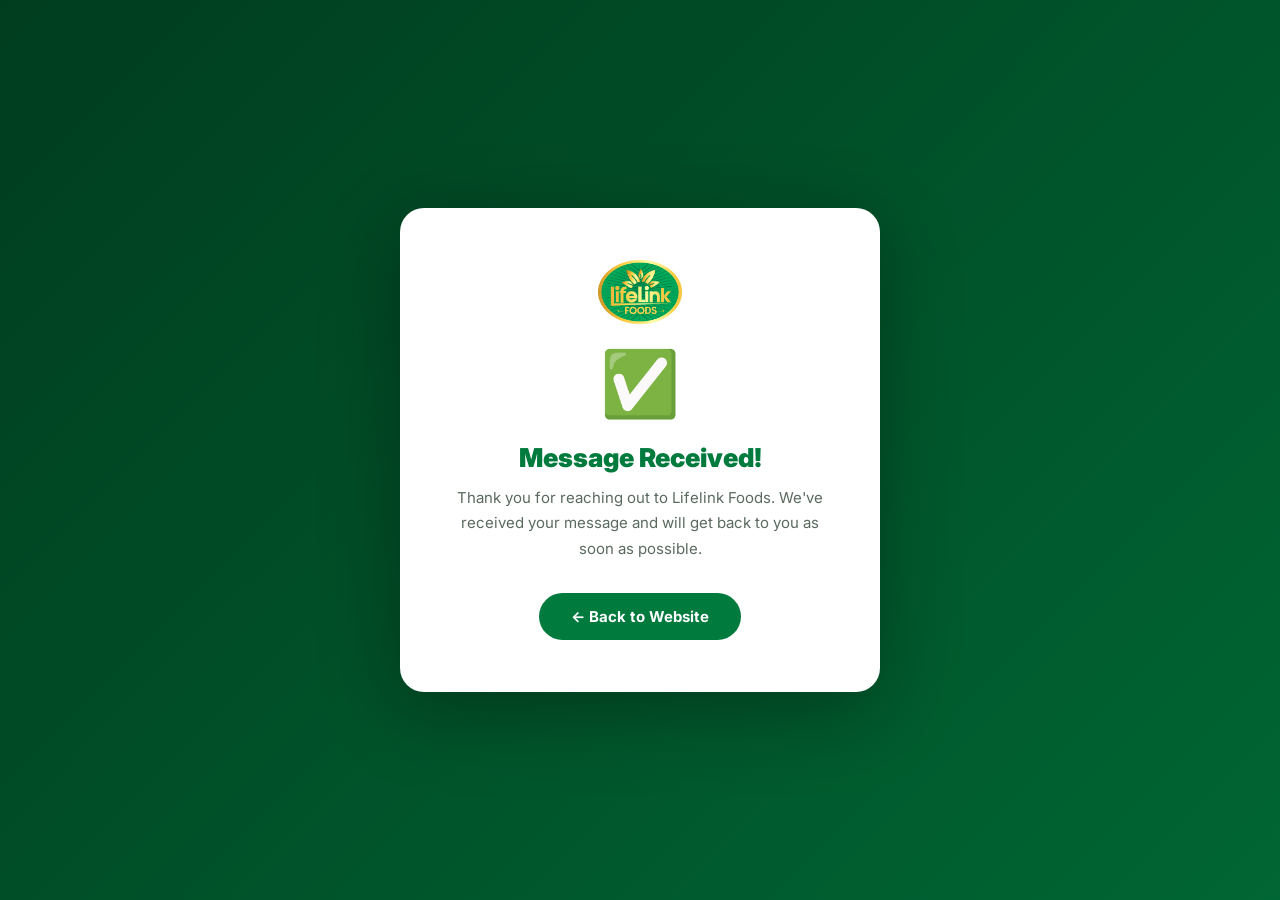
<file: thank-you.html>
<!DOCTYPE html>
<html lang="en">
<head>
  <meta charset="UTF-8" />
  <meta name="viewport" content="width=device-width, initial-scale=1.0" />
  <title>Message Sent - Lifelink Foods</title>
  <link rel="icon" type="image/png" href="images/logo.png" />
  <link href="https://fonts.googleapis.com/css2?family=Inter:wght@400;600;700;800&display=swap" rel="stylesheet" />
  <style>
    *, *::before, *::after { box-sizing: border-box; margin: 0; padding: 0; }
    body {
      font-family: 'Inter', sans-serif;
      background: linear-gradient(135deg, #003d1f 0%, #006633 100%);
      min-height: 100vh;
      display: flex;
      align-items: center;
      justify-content: center;
      padding: 20px;
    }
    .card {
      background: #fff;
      border-radius: 24px;
      padding: 52px 44px;
      max-width: 480px;
      width: 100%;
      text-align: center;
      box-shadow: 0 20px 80px rgba(0,0,0,.3);
      animation: pop .5s ease;
    }
    @keyframes pop {
      from { opacity: 0; transform: scale(.94) translateY(20px); }
      to { opacity: 1; transform: none; }
    }
    .check { font-size: 64px; margin-bottom: 20px; }
    img { height: 64px; object-fit: contain; margin: 0 auto 20px; display: block; }
    h1 { font-size: 26px; font-weight: 900; color: #007A3D; margin-bottom: 12px; }
    p { font-size: 15px; color: #5a6a5f; line-height: 1.7; margin-bottom: 32px; }
    a {
      display: inline-block;
      background: #007A3D;
      color: #fff;
      padding: 14px 32px;
      border-radius: 50px;
      font-size: 15px;
      font-weight: 700;
      text-decoration: none;
      transition: background .2s;
    }
    a:hover { background: #005a2c; }
  </style>
</head>
<body>
  <div class="card">
    <img src="images/logo.png" alt="Lifelink Foods" />
    <div class="check">✅</div>
    <h1>Message Received!</h1>
    <p>Thank you for reaching out to Lifelink Foods. We've received your message and will get back to you as soon as possible.</p>
    <a href="index.html">&larr; Back to Website</a>
  </div>
</body>
</html>
</file>
